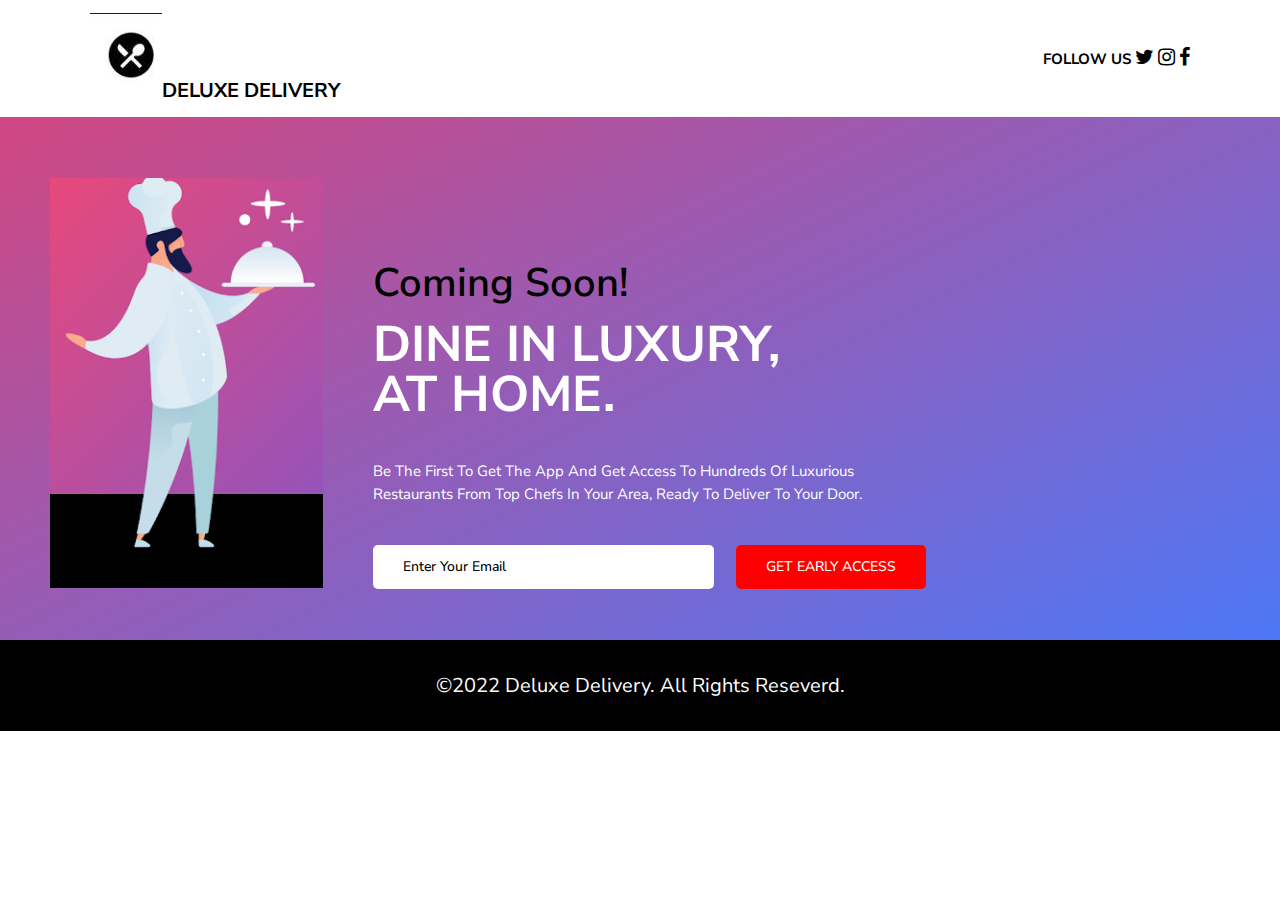
<file: HCI/lab1_ex1/index.html>
<!DOCTYPE html>
<html lang="en">
<head>
    <meta charset="UTF-8">
    <meta name="viewport" content="width=device-width, initial-scale=1.0">
    <meta name="viewport" content="width=device-width, initial-scale=1">
    <link href="https://fonts.googleapis.com/icon?family=Material+Icons" rel="stylesheet">
    <link rel="stylesheet" href="baitap1.css">
    <link rel="stylesheet" href="https://cdnjs.cloudflare.com/ajax/libs/font-awesome/4.7.0/css/font-awesome.min.css">
    <title>Lab ex1</title>
</head>
<body>
    <header class="header">
        <a href="#" class="logo"><img src="logo1.png">DELUXE DELIVERY</a>
       <nav class="navbar">
        <a href="#F">FOLLOW US
            <i class="fa fa-twitter" style="font-size: 20px;"></i>
            <i class="fa fa-instagram"style="font-size: 20px"></i>
            <i class="fa fa-facebook"style="font-size: 20px"></i></a>
            <div class="bx bx-menu" id="menu-icon"></div>
       </nav> 
    </header>
    <section class="text">
        <div class="content" >
            <div class="img">
                <img src="chef.png">
            </div>
            <h2>Coming Soon!</h2>
            <h1>DINE IN LUXURY,<br>AT HOME.</h1>
            <p>
                Be the first to get the app and get access to hundreds of luxurious
                <br>restaurants from top chefs in your area, ready to deliver to your door.
            </p>
            <a href="#" class="btn" style="margin-right: 20px;">Enter Your Email <input></a>
              <a href="#" class="btn2" >GET EARLY ACCESS</a>
        </div>
    </section>
    
    <footer>
        &copy;2022 Deluxe Delivery. All Rights Reseverd.
    </footer>
</body>
</html>
</file>
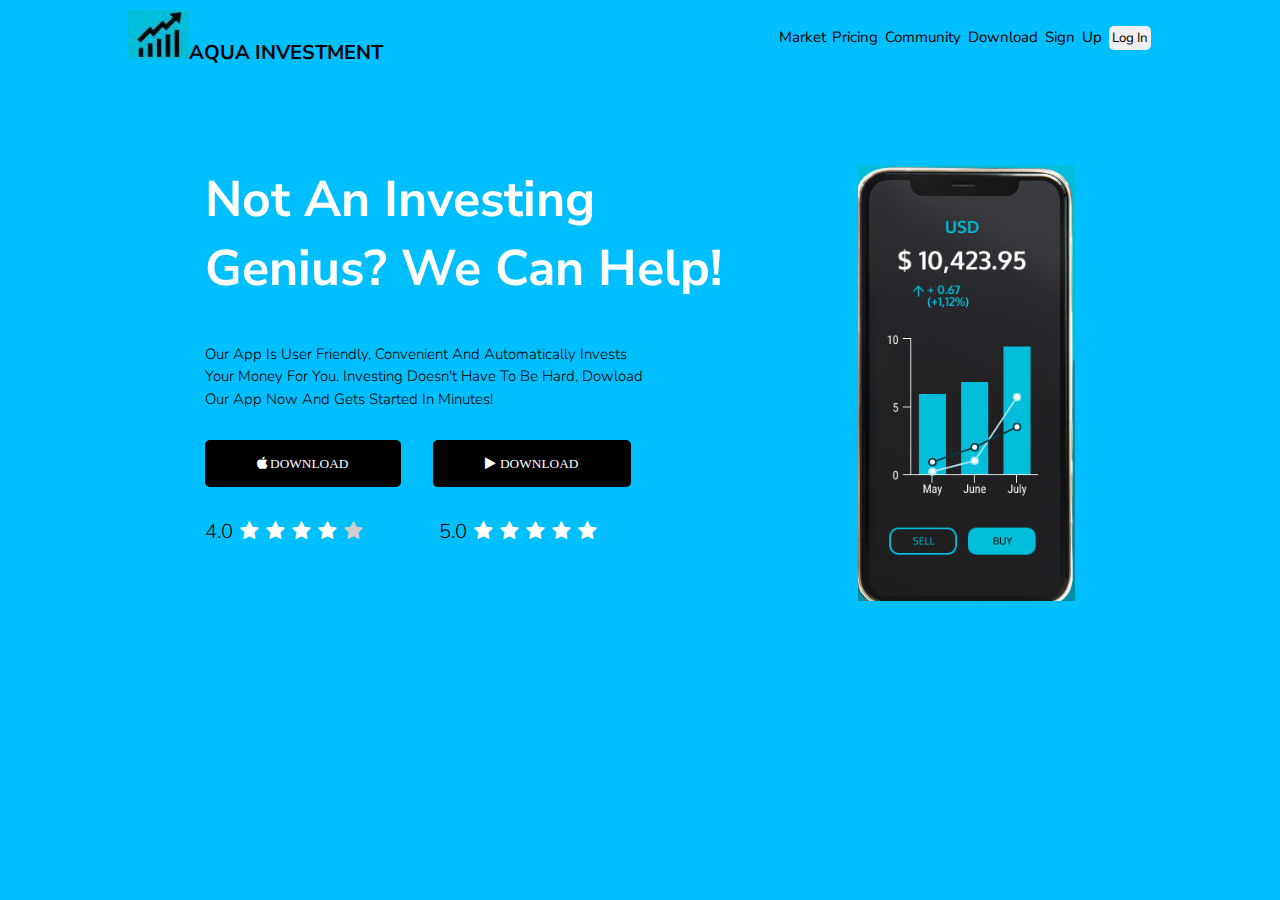
<file: HCI/lab1_ex2/index.html>
<!DOCTYPE html>
<html lang="en">
<head>
    <meta charset="UTF-8">
    <meta name="viewport" content="width=device-width, initial-scale=1.0">
    <link rel="stylesheet" href="baitap2.css">
    <link rel="stylesheet" href="https://cdnjs.cloudflare.com/ajax/libs/font-awesome/4.7.0/css/font-awesome.min.css">
    <title>Lab1 ex2</title>
</head>
<body>
    <header class="header">
        <a href="#" class="logo"><img src="logo2.png">AQUA INVESTMENT</a>
       <nav class="navbar" style="word-spacing: 3px;">
        <a href="#">Market</a>
        <a href="#">Pricing</a>
        <a href="#">Community</a>
        <a href="#">Download</a>
        <a href="#">Sign Up</a>
         <a href="#"><button type="submit" style="border-radius: 5px;padding: 3px;">Log In</button></a> 
            <div class="bx bx-menu" id="menu-icon"></div>
       </nav> 
    </header>           
    <section class="text">
        <div class="content" >
            <img src="dt.png" class="dt" >
                    <h2>Not An Investing<br>Genius? We can help!</h2>
                    <p>
                        Our app is user friendly, convenient and automatically invests<br>
                        your money for you. Investing doesn't have to be hard, dowload<br>
                        our app now and gets started in minutes!
                    </p>
                    <div>
                    <button class="b1" style="margin-right: 30px;"><i class="fa fa-apple "> DOWNLOAD </i>
                    </button>
                        <button class="b2"><i class="fa fa-play "> DOWNLOAD </i></button>
                </div>
                <div class="star">
                    <p style="word-spacing: 2px; font-size: 20px;">4.0  
                        <i class="fa fa-star" style="color: white;"></i>
                        <i class="fa fa-star" style="color: white;"></i>
                        <i class="fa fa-star" style="color: white;"></i>
                        <i class="fa fa-star" style="color: white;"></i>
                        <i class="fa fa-star" style="color: rgb(210, 206, 206);"></i>
                        <span style="margin-right: 8%;"></span>
                        5.0 <i class="fa fa-star" style="color: white;"></i>
                        <i class="fa fa-star" style="color: white;"></i>
                        <i class="fa fa-star" style="color: white;"></i>
                        <i class="fa fa-star" style="color: white;"></i>
                        <i class="fa fa-star" style="color: white;"></i>
                    </p>
                </div>
            
            </section>
</body>
</html>
</file>
<file: HCI/lab1_ex1/baitap1.css>
@import url('https://fonts.googleapis.com/css2?family=Nunito+Sans:opsz,wght@6..12,400;6..12,700&display=swap');

:root{
    --white:#fff;
    --box-shadow:0 .5em 1em #333;
    --boder:.2em solid #333;
    --outline: .1em solid #333;
    --outline-hover: .2em solid var(--back);
}
*{
    font-family: 'Nunito Sans', sans-serif;
    margin: 0; padding:0 ;
    box-sizing: border-box ;
    outline: none; border: none;
    text-decoration: none;
    text-transform: capitalize;

}
html{
    font-size: 40%;
    overflow-x: hidden;
    scroll-behavior:smooth;
}

.header{
    position:fixed ;
    top: 0; left: 0; right: 0;
    display: flex;
    align-items: center;
    justify-content:space-between;
    padding: 2em 7%;
    background: #fff;
}
.header .logo{
    font-size: 20px;
    font-weight: bolder;
    color:black;
}
header .logo:hover{
    color:rgb(127, 5, 127);
}
header .navbar a{
    color: black;
    font-size: 15px;
    font-weight: bolder;
}
header .navbar a:hover{
    color:rgb(127, 5, 127);

}
#menu-icon{
    color: #fff;
    font-size: 35px;
    z-index: 1001;
    cursor: pointer;
    display: none;
}
.text{
    background-image: linear-gradient(to bottom right, #de4276, #4d77f6);
    display: grid;
    grid-template-columns: repeat(1,2fr);
    gap: 5rem;
}
.content{
    margin-top: 10%;
}
.img{
    float: left;
    padding: 50px;
 
}
.content h2{
    margin-top: 10%;
    font-size: 40px;
    font-weight: 600;
}
.content h1{
    color: #fff;
    font-size: 50px;
    line-height:1 ;
    font-weight: bolder;
    margin-bottom: 40px;
    margin-top: 10px;
}
.content p{
    font-size: 15px;
    margin-bottom: 40px;
    line-height: 1.5;
    font-weight: 400;
    color: #fff;
}
.btn{
    background: #fff;
    display: inline-block;
    box-direction:1px solid transparent;
    padding: 12px 30px;
    line-height: 1.4;
    font-size: 14px;
    border-radius: 5px;
    font-weight: 500 ;
    color: black;
    margin-bottom: 40px;
}
.btn2{
    background: red;
    color: #fff;
    display: inline-block;
    box-direction:1px solid transparent;
    padding: 12px 30px;
    line-height: 1.4;
    font-size: 14px;
    border-radius: 5px;
    font-weight: 500 ;
    margin-bottom: 40px;

}
footer{
    background: black;
    text-align: center;
    padding: 5rem 20%;
    color: #fff;
    font-size: 20px;
}
footer:hover{
    color:  rgb(127, 5, 127);
}
</file>
<file: HCI/lab1_ex2/baitap2.css>
@import url('https://fonts.googleapis.com/css2?family=Nunito+Sans:opsz,wght@6..12,400;6..12,700&display=swap');
@media not screen and (max-width: 768px) {
    /* CSS styles for screens larger than 768px */
  }
:root{
    --white:#fff;
    --box-shadow:0 .5em 1em #333;
    --boder:.2em solid #333;
    --outline: .1em solid #333;
    --outline-hover: .2em solid var(--back);
}
*{
    font-family: 'Nunito Sans', sans-serif;
    margin: 0; padding:0 ;
    box-sizing: border-box ;
    outline: none; border: none;
    text-decoration: none;
    text-transform: capitalize;
    transition: all .2s linear;
}
html{
    font-size: 30%;
}
header{
    top: 0; left: 0; right: 0;
    z-index: 1000;
    display: flex;
    align-items: center;
    justify-content:space-between;
    padding: 2em 10%;
    
}
header .logo{
    font-size: 20px;
    font-weight: bolder;
    color:black;
}
header .logo :hover{
    color:blue;
}
header .navbar a{
    color: black;
    font-size: 15px;
    margin: 0 .2rem;
   
}
header .navbar a:hover{
    color:blue;

}
#menu-icon{
    color: #fff;
    font-size: 30px;
    z-index: 1001;
    cursor: pointer;
    display: none;
}
body{
    background-color: deepskyblue;
}
.content{
    padding: 2rem 16%;
    padding-top: 7%;
}
.content .dt{
    float: right;
}
.content h2{
    margin-bottom: 40px;
    font-size: 50px;
    font-weight: bold;
    color: #fff;

}
.content p{
    font-size: 15px;
    margin-bottom: 30px;
    line-height: 1.5;
    font-weight: 300;
}
.b1{
    margin-bottom: 30px;
    background-color: black;
    color: #fff;
    border-radius: 5px;
    padding: 3rem 6%;
}
.b2{
    margin-bottom: 30px;
    background-color: black;
    color: #fff;
    border-radius: 5px;
    padding: 3rem 6%;
    word-spacing: 2px
}
div button:hover{
    color: blue;
}
</file>
